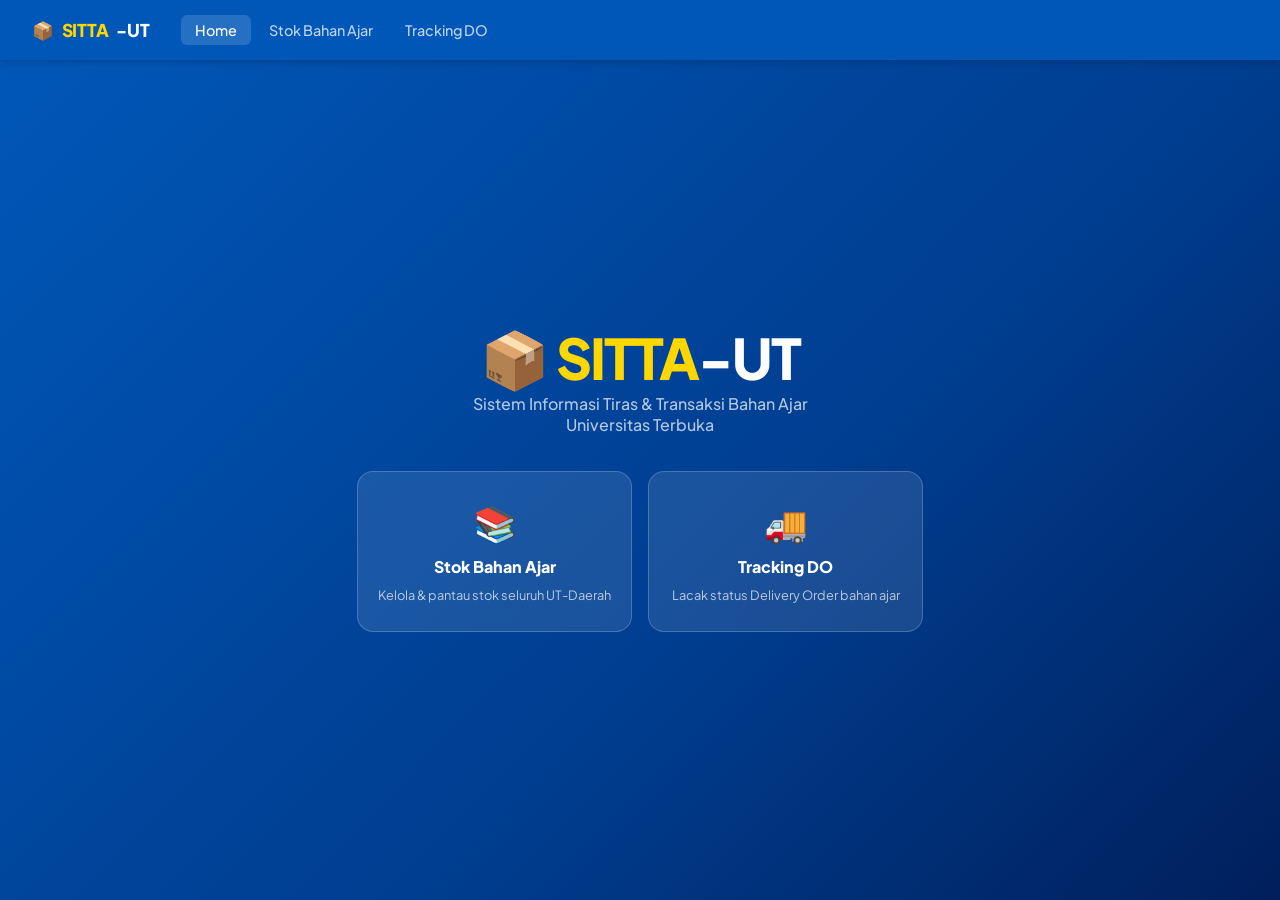
<file: index.html>
<!DOCTYPE html>
<html lang="id">
<head>
  <meta charset="UTF-8" />
  <meta name="viewport" content="width=device-width, initial-scale=1.0" />
  <title>SITTA-UT – Sistem Informasi Tiras & Transaksi Bahan Ajar</title>
  <link rel="stylesheet" href="css/style.css" />
  <style>
    .hero {
      min-height: calc(100vh - 60px);
      display: flex; align-items: center; justify-content: center;
      background: linear-gradient(135deg, #0057B8 0%, #003D8F 60%, #001F5B 100%);
      padding: 40px 20px;
    }
    .hero-inner { text-align: center; max-width: 600px; }
    .hero-logo {
      font-size: 3.5rem; font-weight: 800;
      color: #fff; letter-spacing: -2px;
      line-height: 1; margin-bottom: 8px;
    }
    .hero-logo span { color: #FFD700; }
    .hero-sub {
      color: rgba(255,255,255,.7);
      font-size: 1rem; margin-bottom: 36px;
      font-weight: 500;
    }
    .menu-grid {
      display: grid; grid-template-columns: 1fr 1fr; gap: 16px;
      margin-top: 12px;
    }
    .menu-card {
      background: rgba(255,255,255,.1);
      border: 1.5px solid rgba(255,255,255,.2);
      border-radius: 16px; padding: 28px 20px;
      text-decoration: none; color: #fff;
      transition: all .25s;
      display: flex; flex-direction: column; align-items: center; gap: 10px;
    }
    .menu-card:hover {
      background: rgba(255,255,255,.2);
      transform: translateY(-4px);
      box-shadow: 0 12px 32px rgba(0,0,0,.3);
    }
    .menu-card .icon { font-size: 2.2rem; }
    .menu-card h2 { font-size: 1rem; font-weight: 800; }
    .menu-card p { font-size: .8rem; opacity: .7; }
    @media (max-width: 480px) { .menu-grid { grid-template-columns: 1fr; } }
  </style>
</head>
<body>
  <nav class="navbar">
    <a class="navbar-brand" href="index.html">📦 <span>SITTA</span>-UT</a>
    <div class="navbar-links">
      <a href="index.html" class="active">Home</a>
      <a href="stok.html">Stok Bahan Ajar</a>
      <a href="tracking.html">Tracking DO</a>
    </div>
  </nav>

  <div class="hero">
    <div class="hero-inner">
      <div class="hero-logo">📦 <span>SITTA</span>-UT</div>
      <p class="hero-sub">Sistem Informasi Tiras &amp; Transaksi Bahan Ajar<br/>Universitas Terbuka</p>
      <div class="menu-grid">
        <a href="stok.html" class="menu-card">
          <span class="icon">📚</span>
          <h2>Stok Bahan Ajar</h2>
          <p>Kelola &amp; pantau stok seluruh UT-Daerah</p>
        </a>
        <a href="tracking.html" class="menu-card">
          <span class="icon">🚚</span>
          <h2>Tracking DO</h2>
          <p>Lacak status Delivery Order bahan ajar</p>
        </a>
      </div>
    </div>
  </div>
</body>
</html>
</file>
<file: css/style.css>
@import url('https://fonts.googleapis.com/css2?family=Plus+Jakarta+Sans:wght@400;500;600;700;800&family=JetBrains+Mono:wght@400;600&display=swap');

:root {
  --primary: #0057B8;
  --primary-light: #EBF2FF;
  --primary-dark: #003D8F;
  --accent: #FFD700;
  --success: #16A34A;
  --success-bg: #DCFCE7;
  --warning: #D97706;
  --warning-bg: #FEF3C7;
  --danger: #DC2626;
  --danger-bg: #FEE2E2;
  --gray-50: #F8FAFC;
  --gray-100: #F1F5F9;
  --gray-200: #E2E8F0;
  --gray-300: #CBD5E1;
  --gray-400: #94A3B8;
  --gray-500: #64748B;
  --gray-600: #475569;
  --gray-700: #334155;
  --gray-800: #1E293B;
  --gray-900: #0F172A;
  --font-main: 'Plus Jakarta Sans', sans-serif;
  --font-mono: 'JetBrains Mono', monospace;
  --radius: 10px;
  --radius-lg: 16px;
  --shadow: 0 1px 3px rgba(0,0,0,.08), 0 4px 12px rgba(0,0,0,.06);
  --shadow-lg: 0 8px 32px rgba(0,0,0,.12);
}

* { box-sizing: border-box; margin: 0; padding: 0; }

body {
  font-family: var(--font-main);
  background: var(--gray-50);
  color: var(--gray-800);
  min-height: 100vh;
}

/* ── NAV ── */
.navbar {
  background: var(--primary);
  padding: 0 32px;
  display: flex;
  align-items: center;
  gap: 32px;
  height: 60px;
  box-shadow: 0 2px 8px rgba(0,0,0,.2);
  position: sticky; top: 0; z-index: 100;
}
.navbar-brand {
  font-weight: 800;
  font-size: 1.1rem;
  color: #fff;
  text-decoration: none;
  letter-spacing: -.3px;
  display: flex; align-items: center; gap: 8px;
}
.navbar-brand span { color: var(--accent); }
.navbar-links { display: flex; gap: 4px; }
.navbar-links a {
  color: rgba(255,255,255,.75);
  text-decoration: none;
  padding: 6px 14px;
  border-radius: 6px;
  font-size: .9rem;
  font-weight: 500;
  transition: all .2s;
}
.navbar-links a:hover, .navbar-links a.active {
  background: rgba(255,255,255,.15);
  color: #fff;
}

/* ── LAYOUT ── */
.page-header {
  background: linear-gradient(135deg, var(--primary) 0%, var(--primary-dark) 100%);
  color: #fff;
  padding: 28px 32px 24px;
}
.page-header h1 { font-size: 1.5rem; font-weight: 800; }
.page-header p { opacity: .8; font-size: .9rem; margin-top: 4px; }

.container { max-width: 1300px; margin: 0 auto; padding: 24px 32px; }

/* ── CARD ── */
.card {
  background: #fff;
  border-radius: var(--radius-lg);
  box-shadow: var(--shadow);
  border: 1px solid var(--gray-200);
  overflow: hidden;
}
.card-header {
  padding: 16px 20px;
  border-bottom: 1px solid var(--gray-100);
  display: flex; align-items: center; justify-content: space-between;
  background: var(--gray-50);
}
.card-header h2 { font-size: 1rem; font-weight: 700; color: var(--gray-800); }
.card-body { padding: 20px; }

/* ── FORM ── */
.form-group { margin-bottom: 14px; }
.form-label {
  display: block;
  font-size: .8rem;
  font-weight: 600;
  color: var(--gray-600);
  margin-bottom: 5px;
  text-transform: uppercase;
  letter-spacing: .5px;
}
.form-control {
  width: 100%;
  padding: 9px 12px;
  border: 1.5px solid var(--gray-200);
  border-radius: var(--radius);
  font-family: var(--font-main);
  font-size: .9rem;
  color: var(--gray-800);
  background: #fff;
  transition: border-color .2s, box-shadow .2s;
  outline: none;
}
.form-control:focus {
  border-color: var(--primary);
  box-shadow: 0 0 0 3px rgba(0,87,184,.1);
}
.form-control.is-invalid { border-color: var(--danger); }
.invalid-feedback {
  font-size: .78rem;
  color: var(--danger);
  margin-top: 3px;
  display: flex; align-items: center; gap: 4px;
}

/* ── BUTTONS ── */
.btn {
  display: inline-flex; align-items: center; gap: 6px;
  padding: 8px 16px;
  border: none; border-radius: var(--radius);
  font-family: var(--font-main);
  font-size: .875rem;
  font-weight: 600;
  cursor: pointer;
  transition: all .2s;
  text-decoration: none;
}
.btn-primary { background: var(--primary); color: #fff; }
.btn-primary:hover { background: var(--primary-dark); }
.btn-success { background: var(--success); color: #fff; }
.btn-success:hover { background: #15803D; }
.btn-warning { background: var(--warning); color: #fff; }
.btn-warning:hover { background: #B45309; }
.btn-danger { background: var(--danger); color: #fff; }
.btn-danger:hover { background: #B91C1C; }
.btn-outline {
  background: transparent;
  border: 1.5px solid var(--gray-300);
  color: var(--gray-700);
}
.btn-outline:hover { border-color: var(--primary); color: var(--primary); background: var(--primary-light); }
.btn-sm { padding: 5px 10px; font-size: .8rem; }
.btn-xs { padding: 3px 8px; font-size: .75rem; }

/* ── TABLE ── */
.table-wrapper { overflow-x: auto; }
table { width: 100%; border-collapse: collapse; font-size: .875rem; }
thead tr { background: var(--gray-800); color: #fff; }
thead th {
  padding: 11px 14px;
  text-align: left;
  font-size: .75rem;
  font-weight: 700;
  text-transform: uppercase;
  letter-spacing: .5px;
  white-space: nowrap;
  cursor: pointer;
  user-select: none;
}
thead th:hover { background: var(--gray-700); }
thead th .sort-icon { margin-left: 4px; opacity: .5; }
thead th.active-sort .sort-icon { opacity: 1; }
tbody tr { border-bottom: 1px solid var(--gray-100); transition: background .15s; }
tbody tr:hover { background: var(--primary-light); }
tbody td { padding: 11px 14px; vertical-align: middle; }
.kode-cell { font-family: var(--font-mono); font-size: .78rem; color: var(--primary); font-weight: 600; }

/* ── STATUS BADGE ── */
.badge {
  display: inline-flex; align-items: center; gap: 4px;
  padding: 3px 10px; border-radius: 20px;
  font-size: .75rem; font-weight: 700;
}
.badge-success { background: var(--success-bg); color: var(--success); }
.badge-warning { background: var(--warning-bg); color: var(--warning); }
.badge-danger  { background: var(--danger-bg);  color: var(--danger); }

/* ── FILTER BAR ── */
.filter-bar {
  display: flex; flex-wrap: wrap; gap: 12px;
  align-items: flex-end;
  padding: 16px 20px;
  background: var(--gray-50);
  border-bottom: 1px solid var(--gray-100);
}
.filter-group { display: flex; flex-direction: column; gap: 5px; min-width: 160px; }
.filter-label { font-size: .75rem; font-weight: 700; color: var(--gray-500); text-transform: uppercase; letter-spacing: .5px; }
.filter-select {
  padding: 7px 10px;
  border: 1.5px solid var(--gray-200);
  border-radius: var(--radius);
  font-family: var(--font-main);
  font-size: .85rem;
  color: var(--gray-800);
  background: #fff;
  cursor: pointer;
  outline: none;
  transition: border-color .2s;
}
.filter-select:focus { border-color: var(--primary); }

/* ── CHECKBOX ── */
.check-label {
  display: flex; align-items: center; gap: 7px;
  font-size: .85rem; font-weight: 600; cursor: pointer; color: var(--gray-700);
}
.check-label input { accent-color: var(--primary); width: 15px; height: 15px; }

/* ── MODAL ── */
.modal-backdrop {
  position: fixed; inset: 0;
  background: rgba(15,23,42,.5);
  backdrop-filter: blur(4px);
  z-index: 200;
  display: flex; align-items: center; justify-content: center;
}
.modal-box {
  background: #fff;
  border-radius: var(--radius-lg);
  box-shadow: var(--shadow-lg);
  width: 100%; max-width: 540px;
  max-height: 90vh; overflow-y: auto;
  animation: slideUp .25s ease;
}
@keyframes slideUp {
  from { transform: translateY(20px); opacity: 0; }
  to   { transform: translateY(0);    opacity: 1; }
}
.modal-header {
  padding: 18px 22px;
  border-bottom: 1px solid var(--gray-100);
  display: flex; align-items: center; justify-content: space-between;
}
.modal-header h3 { font-size: 1rem; font-weight: 800; }
.modal-close { background: none; border: none; font-size: 1.3rem; cursor: pointer; color: var(--gray-400); line-height: 1; }
.modal-close:hover { color: var(--gray-800); }
.modal-body { padding: 20px 22px; }
.modal-footer {
  padding: 14px 22px;
  border-top: 1px solid var(--gray-100);
  display: flex; gap: 10px; justify-content: flex-end;
}

/* ── TRACKING ── */
.do-list { display: flex; flex-direction: column; gap: 14px; }
.do-card {
  background: #fff;
  border: 1.5px solid var(--gray-200);
  border-radius: var(--radius-lg);
  overflow: hidden;
  transition: box-shadow .2s;
}
.do-card:hover { box-shadow: var(--shadow); }
.do-card-header {
  padding: 14px 18px;
  background: var(--gray-50);
  border-bottom: 1px solid var(--gray-100);
  display: flex; align-items: center; justify-content: space-between; gap: 12px;
}
.do-number { font-family: var(--font-mono); font-weight: 700; font-size: .95rem; color: var(--primary); }
.do-card-body { padding: 16px 18px; }
.timeline { list-style: none; padding: 0; }
.timeline-item {
  display: flex; gap: 12px;
  padding: 8px 0;
  position: relative;
}
.timeline-item:not(:last-child):before {
  content: '';
  position: absolute;
  left: 6px; top: 24px;
  width: 2px; height: calc(100% - 4px);
  background: var(--gray-200);
}
.timeline-dot {
  width: 14px; height: 14px; min-width: 14px;
  border-radius: 50%;
  background: var(--primary);
  margin-top: 4px;
}
.timeline-time { font-family: var(--font-mono); font-size: .73rem; color: var(--gray-400); margin-top: 2px; }
.timeline-desc { font-size: .85rem; font-weight: 600; color: var(--gray-700); }

/* ── SUMMARY ── */
.summary-grid { display: grid; grid-template-columns: repeat(auto-fit, minmax(140px, 1fr)); gap: 12px; margin-bottom: 20px; }
.summary-card {
  background: #fff;
  border: 1px solid var(--gray-200);
  border-radius: var(--radius);
  padding: 14px 16px;
  text-align: center;
}
.summary-number { font-size: 1.8rem; font-weight: 800; line-height: 1; }
.summary-label { font-size: .75rem; font-weight: 600; color: var(--gray-500); margin-top: 4px; text-transform: uppercase; letter-spacing: .4px; }

/* ── GRID 2COL ── */
.grid-2 { display: grid; grid-template-columns: 1fr 1fr; gap: 16px; }
@media (max-width: 700px) { .grid-2 { grid-template-columns: 1fr; } }

/* ── UTIL ── */
.text-muted { color: var(--gray-400); font-size: .85rem; }
.text-center { text-align: center; }
.mt-1 { margin-top: 6px; } .mt-2 { margin-top: 12px; } .mt-3 { margin-top: 20px; }
.mb-1 { margin-bottom: 6px; } .mb-2 { margin-bottom: 12px; }
.gap-2 { gap: 8px; } .d-flex { display: flex; } .align-center { align-items: center; }
.empty-state { padding: 40px 20px; text-align: center; color: var(--gray-400); font-size: .95rem; }
.empty-state .icon { font-size: 2.5rem; margin-bottom: 8px; }

/* ── ALERT ── */
.alert {
  padding: 10px 14px; border-radius: var(--radius); font-size: .85rem; font-weight: 600;
  display: flex; align-items: center; gap: 8px; margin-bottom: 14px;
}
.alert-success { background: var(--success-bg); color: var(--success); }
.alert-danger { background: var(--danger-bg); color: var(--danger); }

/* ── PAKET PREVIEW ── */
.paket-preview {
  background: var(--primary-light);
  border: 1.5px solid var(--primary);
  border-radius: var(--radius);
  padding: 10px 14px;
  margin-top: 8px;
  font-size: .85rem;
}
.paket-preview h4 { font-size: .8rem; font-weight: 700; color: var(--primary); margin-bottom: 6px; text-transform: uppercase; letter-spacing: .4px; }
.paket-preview ul { list-style: none; display: flex; flex-direction: column; gap: 3px; }
.paket-preview ul li::before { content: '📚 '; }
</file>
